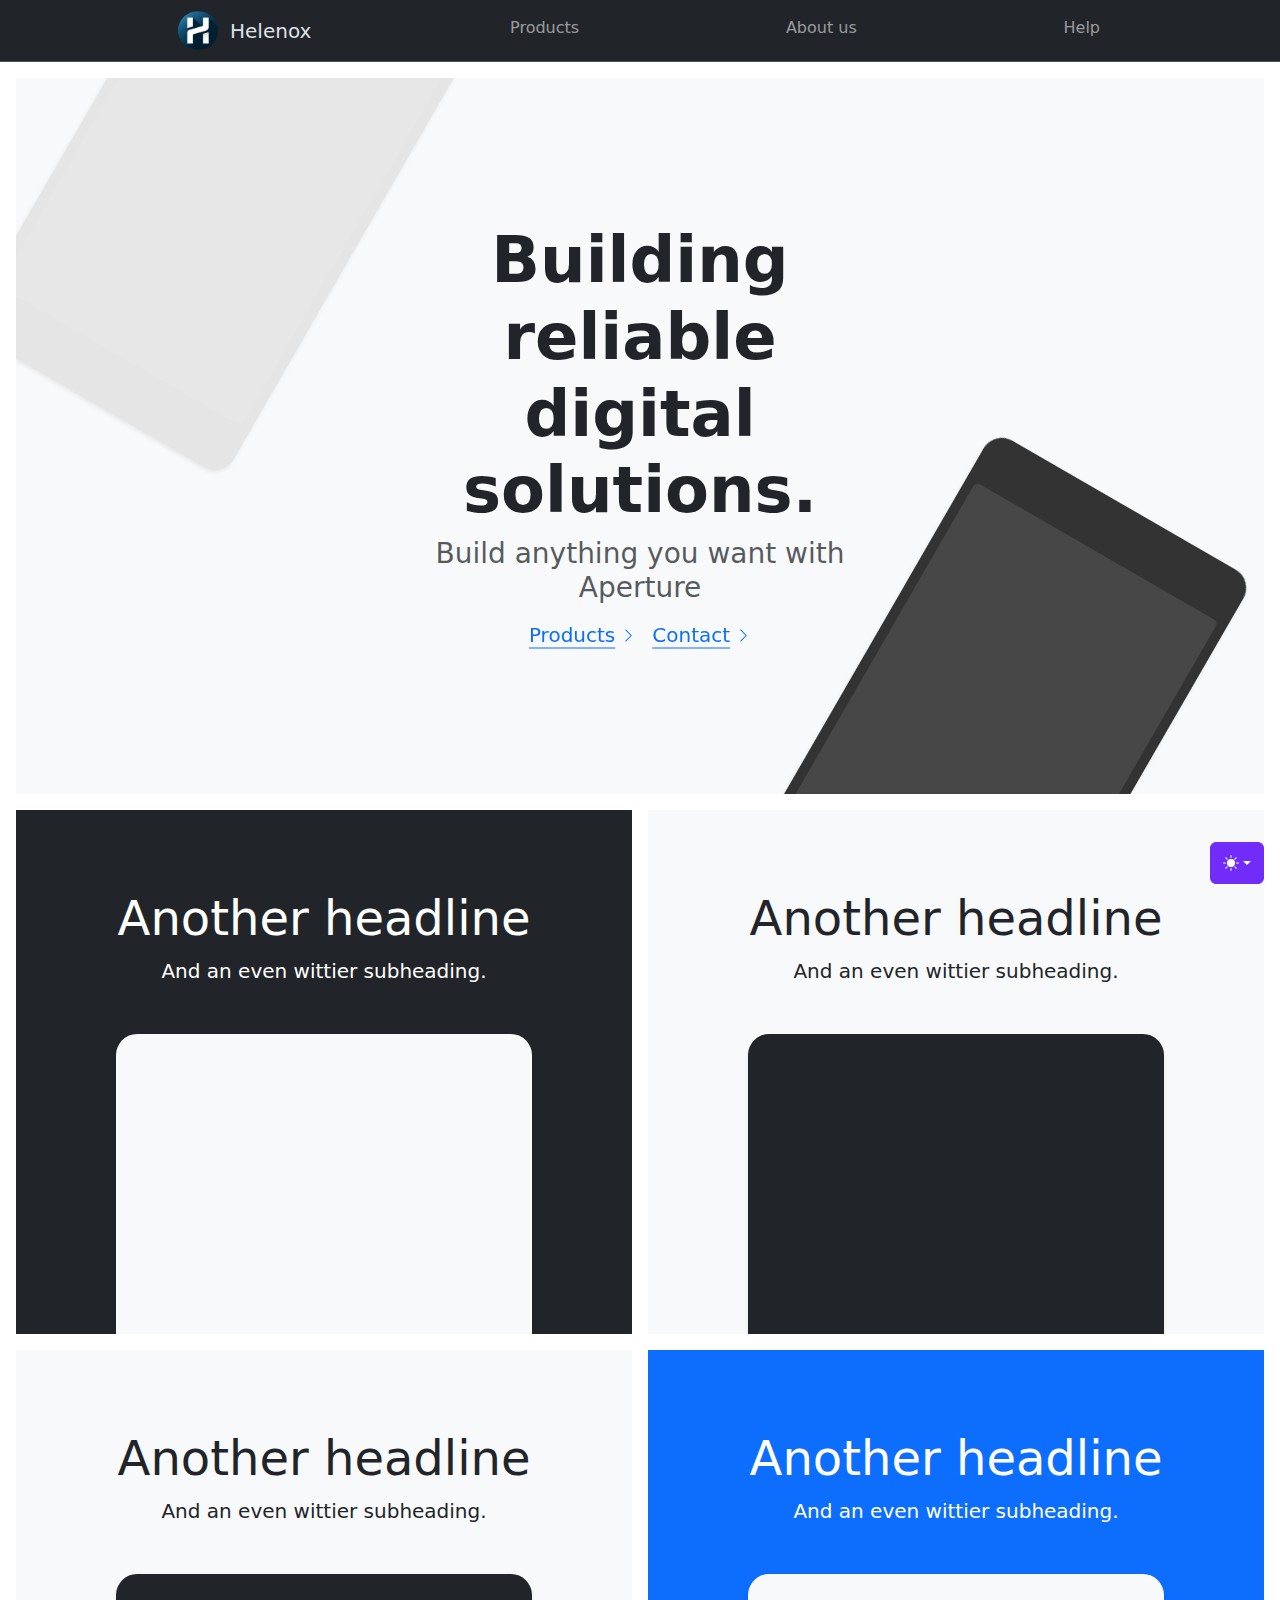
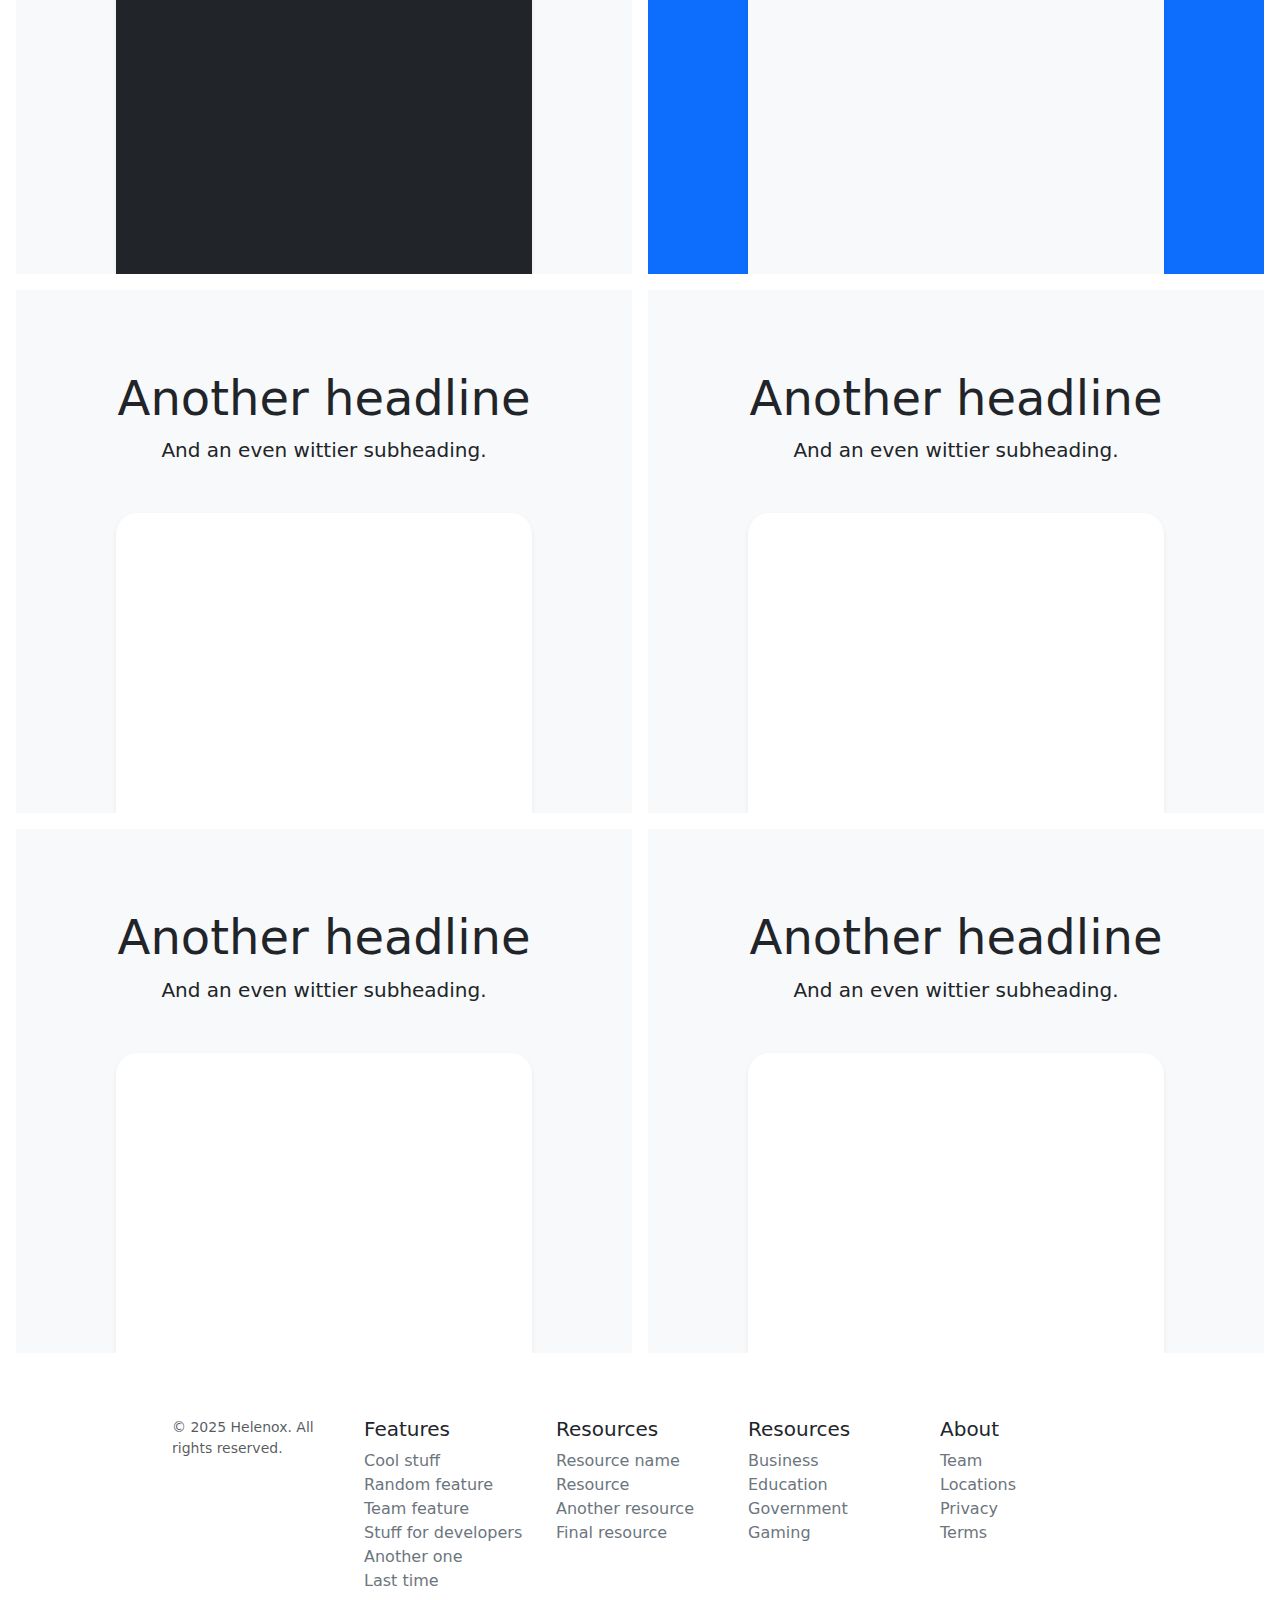
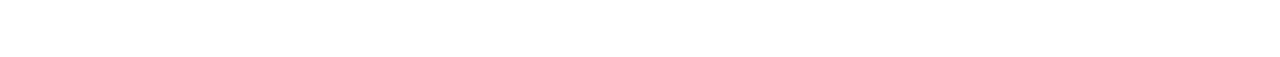
<file: aboutus.html>
<!doctype html>
<html lang="en" data-bs-theme="auto">
  <head>
    <meta charset="utf-8" />
    <meta name="viewport" content="width=device-width, initial-scale=1" />
    <meta name="description" content="" />
    <meta name="generator" content="Astro v5.13.2" />
        <link rel="icon" type="image/x-icon" href="images/logo.ico">
    <title>Helenox</title>
    <link
      rel="canonical"
      href="https://getbootstrap.com/docs/5.3/examples/product/"
    />
    <script src="assets/js/color-modes.js"></script>
    <link href="assets/dist/css/bootstrap.min.css" rel="stylesheet" />
    <meta name="theme-color" content="#712cf9" />
    <link href="product.css" rel="stylesheet" />
    <style>
      .bd-placeholder-img {
        font-size: 1.125rem;
        text-anchor: middle;
        -webkit-user-select: none;
        -moz-user-select: none;
        user-select: none;
      }
      @media (min-width: 768px) {
        .bd-placeholder-img-lg {
          font-size: 3.5rem;
        }
      }
      .b-example-divider {
        width: 100%;
        height: 3rem;
        background-color: #0000001a;
        border: solid rgba(0, 0, 0, 0.15);
        border-width: 1px 0;
        box-shadow:
          inset 0 0.5em 1.5em #0000001a,
          inset 0 0.125em 0.5em #00000026;
      }
      .b-example-vr {
        flex-shrink: 0;
        width: 1.5rem;
        height: 100vh;
      }
      .bi {
        vertical-align: -0.125em;
        fill: currentColor;
      }
      .nav-scroller {
        position: relative;
        z-index: 2;
        height: 2.75rem;
        overflow-y: hidden;
      }
      .nav-scroller .nav {
        display: flex;
        flex-wrap: nowrap;
        padding-bottom: 1rem;
        margin-top: -1px;
        overflow-x: auto;
        text-align: center;
        white-space: nowrap;
        -webkit-overflow-scrolling: touch;
      }
      .btn-bd-primary {
        --bd-violet-bg: #712cf9;
        --bd-violet-rgb: 112.520718, 44.062154, 249.437846;
        --bs-btn-font-weight: 600;
        --bs-btn-color: var(--bs-white);
        --bs-btn-bg: var(--bd-violet-bg);
        --bs-btn-border-color: var(--bd-violet-bg);
        --bs-btn-hover-color: var(--bs-white);
        --bs-btn-hover-bg: #6528e0;
        --bs-btn-hover-border-color: #6528e0;
        --bs-btn-focus-shadow-rgb: var(--bd-violet-rgb);
        --bs-btn-active-color: var(--bs-btn-hover-color);
        --bs-btn-active-bg: #5a23c8;
        --bs-btn-active-border-color: #5a23c8;
      }
      .bd-mode-toggle {
        z-index: 1500;
      }
      .bd-mode-toggle .bi {
        width: 1em;
        height: 1em;
      }
      .bd-mode-toggle .dropdown-menu .active .bi {
        display: block !important;
      }
    </style>
  </head>
  <body>
    <svg xmlns="http://www.w3.org/2000/svg" class="d-none">
      <symbol id="check2" viewBox="0 0 16 16">
        <path
          d="M13.854 3.646a.5.5 0 0 1 0 .708l-7 7a.5.5 0 0 1-.708 0l-3.5-3.5a.5.5 0 1 1 .708-.708L6.5 10.293l6.646-6.647a.5.5 0 0 1 .708 0z"
        ></path>
      </symbol>
      <symbol id="circle-half" viewBox="0 0 16 16">
        <path
          d="M8 15A7 7 0 1 0 8 1v14zm0 1A8 8 0 1 1 8 0a8 8 0 0 1 0 16z"
        ></path>
      </symbol>
      <symbol id="moon-stars-fill" viewBox="0 0 16 16">
        <path
          d="M6 .278a.768.768 0 0 1 .08.858 7.208 7.208 0 0 0-.878 3.46c0 4.021 3.278 7.277 7.318 7.277.527 0 1.04-.055 1.533-.16a.787.787 0 0 1 .81.316.733.733 0 0 1-.031.893A8.349 8.349 0 0 1 8.344 16C3.734 16 0 12.286 0 7.71 0 4.266 2.114 1.312 5.124.06A.752.752 0 0 1 6 .278z"
        ></path>
        <path
          d="M10.794 3.148a.217.217 0 0 1 .412 0l.387 1.162c.173.518.579.924 1.097 1.097l1.162.387a.217.217 0 0 1 0 .412l-1.162.387a1.734 1.734 0 0 0-1.097 1.097l-.387 1.162a.217.217 0 0 1-.412 0l-.387-1.162A1.734 1.734 0 0 0 9.31 6.593l-1.162-.387a.217.217 0 0 1 0-.412l1.162-.387a1.734 1.734 0 0 0 1.097-1.097l.387-1.162zM13.863.099a.145.145 0 0 1 .274 0l.258.774c.115.346.386.617.732.732l.774.258a.145.145 0 0 1 0 .274l-.774.258a1.156 1.156 0 0 0-.732.732l-.258.774a.145.145 0 0 1-.274 0l-.258-.774a1.156 1.156 0 0 0-.732-.732l-.774-.258a.145.145 0 0 1 0-.274l.774-.258c.346-.115.617-.386.732-.732L13.863.1z"
        ></path>
      </symbol>
      <symbol id="sun-fill" viewBox="0 0 16 16">
        <path
          d="M8 12a4 4 0 1 0 0-8 4 4 0 0 0 0 8zM8 0a.5.5 0 0 1 .5.5v2a.5.5 0 0 1-1 0v-2A.5.5 0 0 1 8 0zm0 13a.5.5 0 0 1 .5.5v2a.5.5 0 0 1-1 0v-2A.5.5 0 0 1 8 13zm8-5a.5.5 0 0 1-.5.5h-2a.5.5 0 0 1 0-1h2a.5.5 0 0 1 .5.5zM3 8a.5.5 0 0 1-.5.5h-2a.5.5 0 0 1 0-1h2A.5.5 0 0 1 3 8zm10.657-5.657a.5.5 0 0 1 0 .707l-1.414 1.415a.5.5 0 1 1-.707-.708l1.414-1.414a.5.5 0 0 1 .707 0zm-9.193 9.193a.5.5 0 0 1 0 .707L3.05 13.657a.5.5 0 0 1-.707-.707l1.414-1.414a.5.5 0 0 1 .707 0zm9.193 2.121a.5.5 0 0 1-.707 0l-1.414-1.414a.5.5 0 0 1 .707-.707l1.414 1.414a.5.5 0 0 1 0 .707zM4.464 4.465a.5.5 0 0 1-.707 0L2.343 3.05a.5.5 0 1 1 .707-.707l1.414 1.414a.5.5 0 0 1 0 .708z"
        ></path>
      </symbol>
    </svg>
    <div
      class="dropdown position-fixed bottom-0 end-0 mb-3 me-3 bd-mode-toggle"
    >
      <button
        class="btn btn-bd-primary py-2 dropdown-toggle d-flex align-items-center"
        id="bd-theme"
        type="button"
        aria-expanded="false"
        data-bs-toggle="dropdown"
        aria-label="Toggle theme (auto)"
      >
        <svg class="bi my-1 theme-icon-active" aria-hidden="true">
          <use href="#circle-half"></use>
        </svg>
        <span class="visually-hidden" id="bd-theme-text">Toggle theme</span>
      </button>
      <ul
        class="dropdown-menu dropdown-menu-end shadow"
        aria-labelledby="bd-theme-text"
      >
        <li>
          <button
            type="button"
            class="dropdown-item d-flex align-items-center"
            data-bs-theme-value="light"
            aria-pressed="false"
          >
            <svg class="bi me-2 opacity-50" aria-hidden="true">
              <use href="#sun-fill"></use>
            </svg>
            Light
            <svg class="bi ms-auto d-none" aria-hidden="true">
              <use href="#check2"></use>
            </svg>
          </button>
        </li>
        <li>
          <button
            type="button"
            class="dropdown-item d-flex align-items-center"
            data-bs-theme-value="dark"
            aria-pressed="false"
          >
            <svg class="bi me-2 opacity-50" aria-hidden="true">
              <use href="#moon-stars-fill"></use>
            </svg>
            Dark
            <svg class="bi ms-auto d-none" aria-hidden="true">
              <use href="#check2"></use>
            </svg>
          </button>
        </li>
        <li>
          <button
            type="button"
            class="dropdown-item d-flex align-items-center active"
            data-bs-theme-value="auto"
            aria-pressed="true"
          >
            <svg class="bi me-2 opacity-50" aria-hidden="true">
              <use href="#circle-half"></use>
            </svg>
            Auto
            <svg class="bi ms-auto d-none" aria-hidden="true">
              <use href="#check2"></use>
            </svg>
          </button>
        </li>
      </ul>
    </div>
    <svg xmlns="http://www.w3.org/2000/svg" class="d-none">
      <symbol
        id="aperture"
        fill="none"
        stroke="currentColor"
        stroke-linecap="round"
        stroke-linejoin="round"
        stroke-width="2"
        viewBox="0 0 24 24"
      >
        <circle cx="12" cy="12" r="10"></circle>
        <path
          d="M14.31 8l5.74 9.94M9.69 8h11.48M7.38 12l5.74-9.94M9.69 16L3.95 6.06M14.31 16H2.83m13.79-4l-5.74 9.94"
        ></path>
      </symbol>
      <symbol id="cart" viewBox="0 0 16 16">
        <path
          d="M0 1.5A.5.5 0 0 1 .5 1H2a.5.5 0 0 1 .485.379L2.89 3H14.5a.5.5 0 0 1 .49.598l-1 5a.5.5 0 0 1-.465.401l-9.397.472L4.415 11H13a.5.5 0 0 1 0 1H4a.5.5 0 0 1-.491-.408L2.01 3.607 1.61 2H.5a.5.5 0 0 1-.5-.5zM3.102 4l.84 4.479 9.144-.459L13.89 4H3.102zM5 12a2 2 0 1 0 0 4 2 2 0 0 0 0-4zm7 0a2 2 0 1 0 0 4 2 2 0 0 0 0-4zm-7 1a1 1 0 1 1 0 2 1 1 0 0 1 0-2zm7 0a1 1 0 1 1 0 2 1 1 0 0 1 0-2z"
        ></path>
      </symbol>
      <symbol id="chevron-right" viewBox="0 0 16 16">
        <path
          fill-rule="evenodd"
          d="M4.646 1.646a.5.5 0 0 1 .708 0l6 6a.5.5 0 0 1 0 .708l-6 6a.5.5 0 0 1-.708-.708L10.293 8 4.646 2.354a.5.5 0 0 1 0-.708z"
        ></path>
      </symbol>
    </svg>
    <nav
      class="navbar navbar-expand-md bg-dark sticky-top border-bottom"
      data-bs-theme="dark"
    >
      <div class="container">
        <button
          class="navbar-toggler"
          type="button"
          data-bs-toggle="offcanvas"
          data-bs-target="#offcanvas"
          aria-controls="offcanvas"
          aria-label="Toggle navigation"
        >
          <span class="navbar-toggler-icon"></span>
        </button>
        <div
          class="offcanvas offcanvas-end"
          tabindex="-1"
          id="offcanvas"
          aria-labelledby="offcanvasLabel"
        >
          
          <div class="offcanvas-body">
          <ul class="navbar-nav flex-grow-1 justify-content-between">
            <li class="nav-item">
              <div class="d-flex align-items-center gap-2">
                <img src="images/logo_nobg.png" alt="Logo" width="50" height="45">
                <h5 class="mb-0">Helenox</h5>
      
              </div>
            </li>
              </li>
              <li class="nav-item"><a class="nav-link" href="#">Products</a></li>
              <li class="nav-item">
                <a class="nav-link" href="#">About us</a>
              </li>
              <li class="nav-item">
                <a class="nav-link" href="#">Help</a>
              </li>
            </ul>
          </div>
        </div>
      </div>
    </nav>
    <main>
      <div
        class="position-relative overflow-hidden p-3 p-md-5 m-md-3 text-center bg-body-tertiary"
      >
        <div class="col-md-6 p-lg-5 mx-auto my-5">
          <h1 class="display-3 fw-bold">Building reliable digital solutions.</h1>
          <h3 class="fw-normal text-muted mb-3">
            Build anything you want with Aperture
          </h3>
          <div class="d-flex gap-3 justify-content-center lead fw-normal">
            <a class="icon-link" href="#">
              Products
              <svg class="bi" aria-hidden="true">
                <use xlink:href="#chevron-right"></use>
              </svg>
            </a>
            <a class="icon-link" href="#">
              Contact
              <svg class="bi" aria-hidden="true">
                <use xlink:href="#chevron-right"></use>
              </svg>
            </a>
          </div>
        </div>
        <div class="product-device shadow-sm d-none d-md-block"></div>
        <div
          class="product-device product-device-2 shadow-sm d-none d-md-block"
        ></div>
      </div>
      <div class="d-md-flex flex-md-equal w-100 my-md-3 ps-md-3">
        <div
          class="text-bg-dark me-md-3 pt-3 px-3 pt-md-5 px-md-5 text-center overflow-hidden"
        >
          <div class="my-3 py-3">
            <h2 class="display-5">Another headline</h2>
            <p class="lead">And an even wittier subheading.</p>
          </div>
          <div
            class="bg-body-tertiary shadow-sm mx-auto"
            style="width: 80%; height: 300px; border-radius: 21px 21px 0 0"
          ></div>
        </div>
        <div
          class="bg-body-tertiary me-md-3 pt-3 px-3 pt-md-5 px-md-5 text-center overflow-hidden"
        >
          <div class="my-3 p-3">
            <h2 class="display-5">Another headline</h2>
            <p class="lead">And an even wittier subheading.</p>
          </div>
          <div
            class="bg-dark shadow-sm mx-auto"
            style="width: 80%; height: 300px; border-radius: 21px 21px 0 0"
          ></div>
        </div>
      </div>
      <div class="d-md-flex flex-md-equal w-100 my-md-3 ps-md-3">
        <div
          class="bg-body-tertiary me-md-3 pt-3 px-3 pt-md-5 px-md-5 text-center overflow-hidden"
        >
          <div class="my-3 p-3">
            <h2 class="display-5">Another headline</h2>
            <p class="lead">And an even wittier subheading.</p>
          </div>
          <div
            class="bg-dark shadow-sm mx-auto"
            style="width: 80%; height: 300px; border-radius: 21px 21px 0 0"
          ></div>
        </div>
        <div
          class="text-bg-primary me-md-3 pt-3 px-3 pt-md-5 px-md-5 text-center overflow-hidden"
        >
          <div class="my-3 py-3">
            <h2 class="display-5">Another headline</h2>
            <p class="lead">And an even wittier subheading.</p>
          </div>
          <div
            class="bg-body-tertiary shadow-sm mx-auto"
            style="width: 80%; height: 300px; border-radius: 21px 21px 0 0"
          ></div>
        </div>
      </div>
      <div class="d-md-flex flex-md-equal w-100 my-md-3 ps-md-3">
        <div
          class="bg-body-tertiary me-md-3 pt-3 px-3 pt-md-5 px-md-5 text-center overflow-hidden"
        >
          <div class="my-3 p-3">
            <h2 class="display-5">Another headline</h2>
            <p class="lead">And an even wittier subheading.</p>
          </div>
          <div
            class="bg-body shadow-sm mx-auto"
            style="width: 80%; height: 300px; border-radius: 21px 21px 0 0"
          ></div>
        </div>
        <div
          class="bg-body-tertiary me-md-3 pt-3 px-3 pt-md-5 px-md-5 text-center overflow-hidden"
        >
          <div class="my-3 py-3">
            <h2 class="display-5">Another headline</h2>
            <p class="lead">And an even wittier subheading.</p>
          </div>
          <div
            class="bg-body shadow-sm mx-auto"
            style="width: 80%; height: 300px; border-radius: 21px 21px 0 0"
          ></div>
        </div>
      </div>
      <div class="d-md-flex flex-md-equal w-100 my-md-3 ps-md-3">
        <div
          class="bg-body-tertiary me-md-3 pt-3 px-3 pt-md-5 px-md-5 text-center overflow-hidden"
        >
          <div class="my-3 p-3">
            <h2 class="display-5">Another headline</h2>
            <p class="lead">And an even wittier subheading.</p>
          </div>
          <div
            class="bg-body shadow-sm mx-auto"
            style="width: 80%; height: 300px; border-radius: 21px 21px 0 0"
          ></div>
        </div>
        <div
          class="bg-body-tertiary me-md-3 pt-3 px-3 pt-md-5 px-md-5 text-center overflow-hidden"
        >
          <div class="my-3 py-3">
            <h2 class="display-5">Another headline</h2>
            <p class="lead">And an even wittier subheading.</p>
          </div>
          <div
            class="bg-body shadow-sm mx-auto"
            style="width: 80%; height: 300px; border-radius: 21px 21px 0 0"
          ></div>
        </div>
      </div>
    </main>
    <footer class="container py-5">
      <div class="row">
        <div class="col-12 col-md">
          <small class="d-block mb-3 text-body-secondary"
            >&copy; 2025 Helenox. All rights reserved.</small
          >
        </div>
        <div class="col-6 col-md">
          <h5>Features</h5>
          <ul class="list-unstyled text-small">
            <li>
              <a class="link-secondary text-decoration-none" href="#"
                >Cool stuff</a
              >
            </li>
            <li>
              <a class="link-secondary text-decoration-none" href="#"
                >Random feature</a
              >
            </li>
            <li>
              <a class="link-secondary text-decoration-none" href="#"
                >Team feature</a
              >
            </li>
            <li>
              <a class="link-secondary text-decoration-none" href="#"
                >Stuff for developers</a
              >
            </li>
            <li>
              <a class="link-secondary text-decoration-none" href="#"
                >Another one</a
              >
            </li>
            <li>
              <a class="link-secondary text-decoration-none" href="#"
                >Last time</a
              >
            </li>
          </ul>
        </div>
        <div class="col-6 col-md">
          <h5>Resources</h5>
          <ul class="list-unstyled text-small">
            <li>
              <a class="link-secondary text-decoration-none" href="#"
                >Resource name</a
              >
            </li>
            <li>
              <a class="link-secondary text-decoration-none" href="#"
                >Resource</a
              >
            </li>
            <li>
              <a class="link-secondary text-decoration-none" href="#"
                >Another resource</a
              >
            </li>
            <li>
              <a class="link-secondary text-decoration-none" href="#"
                >Final resource</a
              >
            </li>
          </ul>
        </div>
        <div class="col-6 col-md">
          <h5>Resources</h5>
          <ul class="list-unstyled text-small">
            <li>
              <a class="link-secondary text-decoration-none" href="#"
                >Business</a
              >
            </li>
            <li>
              <a class="link-secondary text-decoration-none" href="#"
                >Education</a
              >
            </li>
            <li>
              <a class="link-secondary text-decoration-none" href="#"
                >Government</a
              >
            </li>
            <li>
              <a class="link-secondary text-decoration-none" href="#">Gaming</a>
            </li>
          </ul>
        </div>
        <div class="col-6 col-md">
          <h5>About</h5>
          <ul class="list-unstyled text-small">
            <li>
              <a class="link-secondary text-decoration-none" href="#">Team</a>
            </li>
            <li>
              <a class="link-secondary text-decoration-none" href="#"
                >Locations</a
              >
            </li>
            <li>
              <a class="link-secondary text-decoration-none" href="#"
                >Privacy</a
              >
            </li>
            <li>
              <a class="link-secondary text-decoration-none" href="#">Terms</a>
            </li>
          </ul>
        </div>
      </div>
    </footer>
    <script
      src="assets/dist/js/bootstrap.bundle.min.js"
      class="astro-vvvwv3sm"
    ></script>
  </body>
</html>
</file>
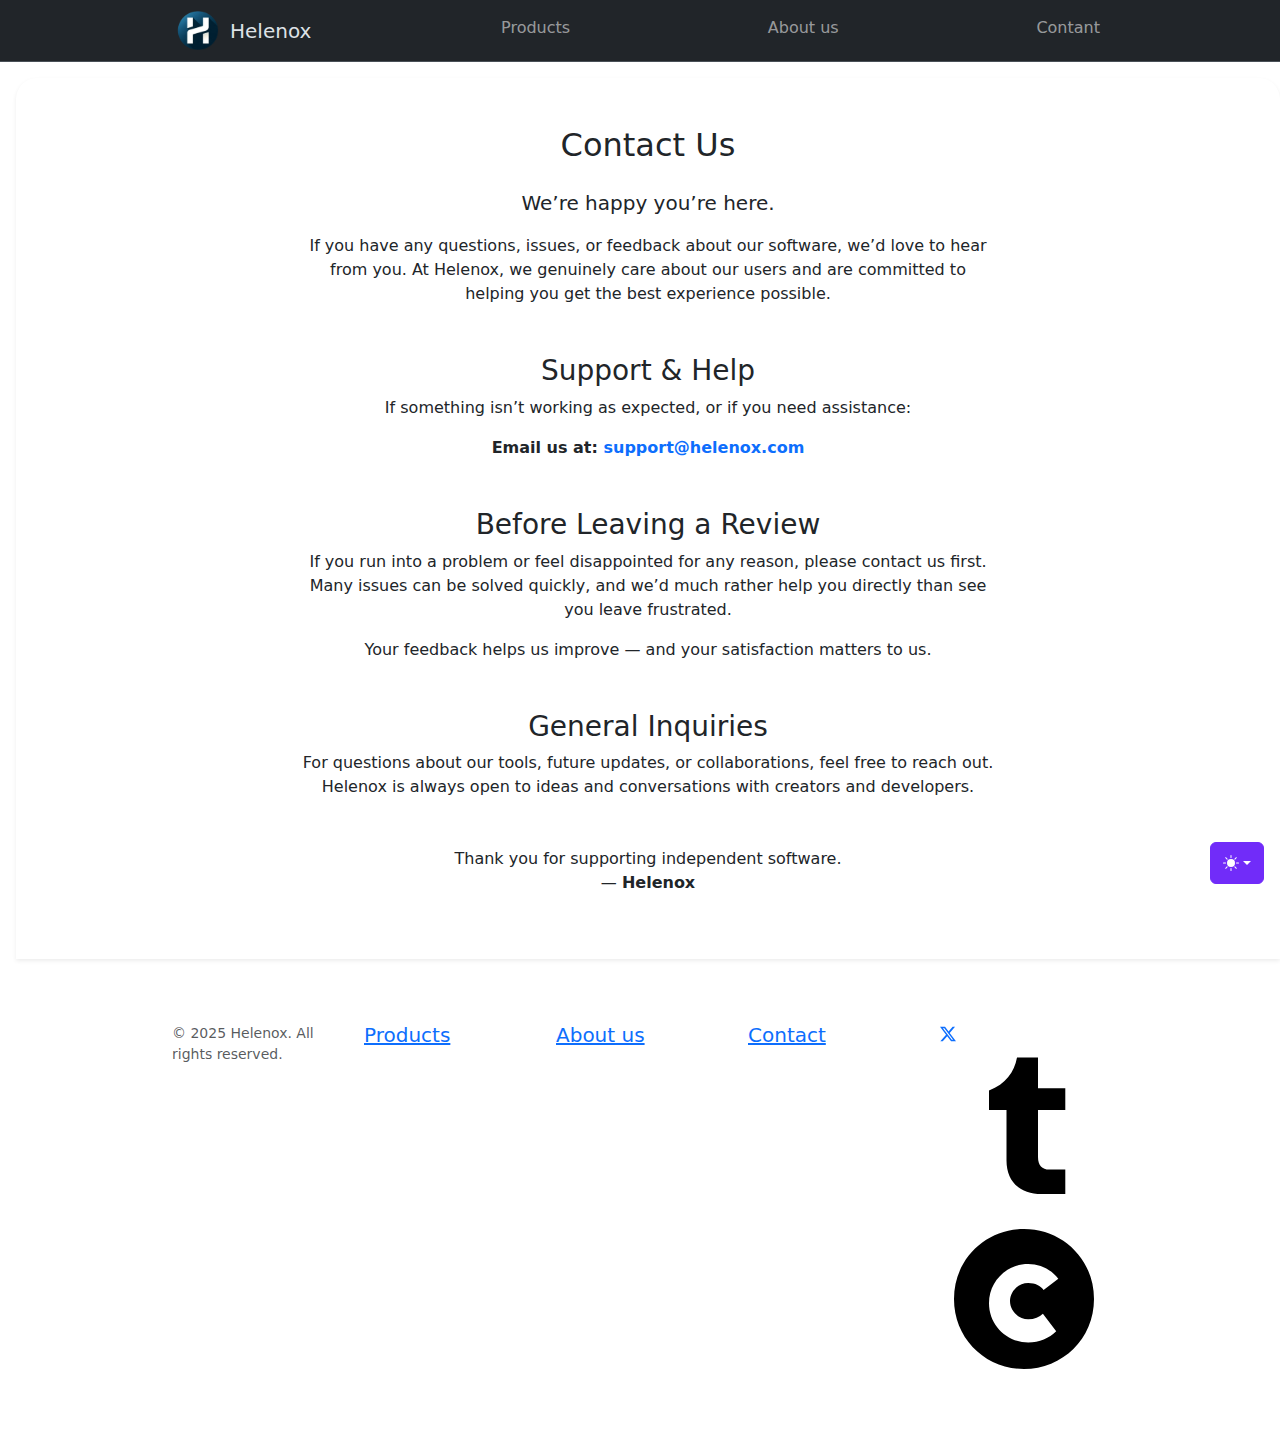
<file: contact.html>
<!doctype html>
<html lang="en" data-bs-theme="auto">
  <head>
    <meta charset="utf-8" />
    <meta name="viewport" content="width=device-width, initial-scale=1" />
    <meta name="description" content="" />
    <meta name="generator" content="Astro v5.13.2" />
        <link rel="icon" type="image/x-icon" href="images/logo.ico">
    <title>Helenox</title>
    <link
      rel="canonical"
      href="https://getbootstrap.com/docs/5.3/examples/product/"
    />
    <script src="assets/js/color-modes.js"></script>
    <link href="assets/dist/css/bootstrap.min.css" rel="stylesheet" />
    <meta name="theme-color" content="#712cf9" />
    <link href="product.css" rel="stylesheet" />
    <style>
      .bd-placeholder-img {
        font-size: 1.125rem;
        text-anchor: middle;
        -webkit-user-select: none;
        -moz-user-select: none;
        user-select: none;
      }
      @media (min-width: 768px) {
        .bd-placeholder-img-lg {
          font-size: 3.5rem;
        }
      }
      .b-example-divider {
        width: 100%;
        height: 3rem;
        background-color: #0000001a;
        border: solid rgba(0, 0, 0, 0.15);
        border-width: 1px 0;
        box-shadow:
          inset 0 0.5em 1.5em #0000001a,
          inset 0 0.125em 0.5em #00000026;
      }
      .b-example-vr {
        flex-shrink: 0;
        width: 1.5rem;
        height: 100vh;
      }
      .bi {
        vertical-align: -0.125em;
        fill: currentColor;
      }
      .nav-scroller {
        position: relative;
        z-index: 2;
        height: 2.75rem;
        overflow-y: hidden;
      }
      .nav-scroller .nav {
        display: flex;
        flex-wrap: nowrap;
        padding-bottom: 1rem;
        margin-top: -1px;
        overflow-x: auto;
        text-align: center;
        white-space: nowrap;
        -webkit-overflow-scrolling: touch;
      }
      .btn-bd-primary {
        --bd-violet-bg: #712cf9;
        --bd-violet-rgb: 112.520718, 44.062154, 249.437846;
        --bs-btn-font-weight: 600;
        --bs-btn-color: var(--bs-white);
        --bs-btn-bg: var(--bd-violet-bg);
        --bs-btn-border-color: var(--bd-violet-bg);
        --bs-btn-hover-color: var(--bs-white);
        --bs-btn-hover-bg: #6528e0;
        --bs-btn-hover-border-color: #6528e0;
        --bs-btn-focus-shadow-rgb: var(--bd-violet-rgb);
        --bs-btn-active-color: var(--bs-btn-hover-color);
        --bs-btn-active-bg: #5a23c8;
        --bs-btn-active-border-color: #5a23c8;
      }
      .bd-mode-toggle {
        z-index: 1500;
      }
      .bd-mode-toggle .bi {
        width: 1em;
        height: 1em;
      }
      .bd-mode-toggle .dropdown-menu .active .bi {
        display: block !important;
      }
    </style>
  </head>
  <body>
    <svg xmlns="http://www.w3.org/2000/svg" class="d-none">
      <symbol id="check2" viewBox="0 0 16 16">
        <path
          d="M13.854 3.646a.5.5 0 0 1 0 .708l-7 7a.5.5 0 0 1-.708 0l-3.5-3.5a.5.5 0 1 1 .708-.708L6.5 10.293l6.646-6.647a.5.5 0 0 1 .708 0z"
        ></path>
      </symbol>
      <symbol id="circle-half" viewBox="0 0 16 16">
        <path
          d="M8 15A7 7 0 1 0 8 1v14zm0 1A8 8 0 1 1 8 0a8 8 0 0 1 0 16z"
        ></path>
      </symbol>
      <symbol id="moon-stars-fill" viewBox="0 0 16 16">
        <path
          d="M6 .278a.768.768 0 0 1 .08.858 7.208 7.208 0 0 0-.878 3.46c0 4.021 3.278 7.277 7.318 7.277.527 0 1.04-.055 1.533-.16a.787.787 0 0 1 .81.316.733.733 0 0 1-.031.893A8.349 8.349 0 0 1 8.344 16C3.734 16 0 12.286 0 7.71 0 4.266 2.114 1.312 5.124.06A.752.752 0 0 1 6 .278z"
        ></path>
        <path
          d="M10.794 3.148a.217.217 0 0 1 .412 0l.387 1.162c.173.518.579.924 1.097 1.097l1.162.387a.217.217 0 0 1 0 .412l-1.162.387a1.734 1.734 0 0 0-1.097 1.097l-.387 1.162a.217.217 0 0 1-.412 0l-.387-1.162A1.734 1.734 0 0 0 9.31 6.593l-1.162-.387a.217.217 0 0 1 0-.412l1.162-.387a1.734 1.734 0 0 0 1.097-1.097l.387-1.162zM13.863.099a.145.145 0 0 1 .274 0l.258.774c.115.346.386.617.732.732l.774.258a.145.145 0 0 1 0 .274l-.774.258a1.156 1.156 0 0 0-.732.732l-.258.774a.145.145 0 0 1-.274 0l-.258-.774a1.156 1.156 0 0 0-.732-.732l-.774-.258a.145.145 0 0 1 0-.274l.774-.258c.346-.115.617-.386.732-.732L13.863.1z"
        ></path>
      </symbol>
      <symbol id="sun-fill" viewBox="0 0 16 16">
        <path
          d="M8 12a4 4 0 1 0 0-8 4 4 0 0 0 0 8zM8 0a.5.5 0 0 1 .5.5v2a.5.5 0 0 1-1 0v-2A.5.5 0 0 1 8 0zm0 13a.5.5 0 0 1 .5.5v2a.5.5 0 0 1-1 0v-2A.5.5 0 0 1 8 13zm8-5a.5.5 0 0 1-.5.5h-2a.5.5 0 0 1 0-1h2a.5.5 0 0 1 .5.5zM3 8a.5.5 0 0 1-.5.5h-2a.5.5 0 0 1 0-1h2A.5.5 0 0 1 3 8zm10.657-5.657a.5.5 0 0 1 0 .707l-1.414 1.415a.5.5 0 1 1-.707-.708l1.414-1.414a.5.5 0 0 1 .707 0zm-9.193 9.193a.5.5 0 0 1 0 .707L3.05 13.657a.5.5 0 0 1-.707-.707l1.414-1.414a.5.5 0 0 1 .707 0zm9.193 2.121a.5.5 0 0 1-.707 0l-1.414-1.414a.5.5 0 0 1 .707-.707l1.414 1.414a.5.5 0 0 1 0 .707zM4.464 4.465a.5.5 0 0 1-.707 0L2.343 3.05a.5.5 0 1 1 .707-.707l1.414 1.414a.5.5 0 0 1 0 .708z"
        ></path>
      </symbol>
    </svg>
    <div
      class="dropdown position-fixed bottom-0 end-0 mb-3 me-3 bd-mode-toggle"
    >
      <button
        class="btn btn-bd-primary py-2 dropdown-toggle d-flex align-items-center"
        id="bd-theme"
        type="button"
        aria-expanded="false"
        data-bs-toggle="dropdown"
        aria-label="Toggle theme (auto)"
      >
        <svg class="bi my-1 theme-icon-active" aria-hidden="true">
          <use href="#circle-half"></use>
        </svg>
        <span class="visually-hidden" id="bd-theme-text">Toggle theme</span>
      </button>
      <ul
        class="dropdown-menu dropdown-menu-end shadow"
        aria-labelledby="bd-theme-text"
      >
        <li>
          <button
            type="button"
            class="dropdown-item d-flex align-items-center"
            data-bs-theme-value="light"
            aria-pressed="false"
          >
            <svg class="bi me-2 opacity-50" aria-hidden="true">
              <use href="#sun-fill"></use>
            </svg>
            Light
            <svg class="bi ms-auto d-none" aria-hidden="true">
              <use href="#check2"></use>
            </svg>
          </button>
        </li>
        <li>
          <button
            type="button"
            class="dropdown-item d-flex align-items-center"
            data-bs-theme-value="dark"
            aria-pressed="false"
          >
            <svg class="bi me-2 opacity-50" aria-hidden="true">
              <use href="#moon-stars-fill"></use>
            </svg>
            Dark
            <svg class="bi ms-auto d-none" aria-hidden="true">
              <use href="#check2"></use>
            </svg>
          </button>
        </li>
        <li>
          <button
            type="button"
            class="dropdown-item d-flex align-items-center active"
            data-bs-theme-value="auto"
            aria-pressed="true"
          >
            <svg class="bi me-2 opacity-50" aria-hidden="true">
              <use href="#circle-half"></use>
            </svg>
            Auto
            <svg class="bi ms-auto d-none" aria-hidden="true">
              <use href="#check2"></use>
            </svg>
          </button>
        </li>
      </ul>
    </div>
    <svg xmlns="http://www.w3.org/2000/svg" class="d-none">
      <symbol
        id="aperture"
        fill="none"
        stroke="currentColor"
        stroke-linecap="round"
        stroke-linejoin="round"
        stroke-width="2"
        viewBox="0 0 24 24"
      >
        <circle cx="12" cy="12" r="10"></circle>
        <path
          d="M14.31 8l5.74 9.94M9.69 8h11.48M7.38 12l5.74-9.94M9.69 16L3.95 6.06M14.31 16H2.83m13.79-4l-5.74 9.94"
        ></path>
      </symbol>
      <symbol id="cart" viewBox="0 0 16 16">
        <path
          d="M0 1.5A.5.5 0 0 1 .5 1H2a.5.5 0 0 1 .485.379L2.89 3H14.5a.5.5 0 0 1 .49.598l-1 5a.5.5 0 0 1-.465.401l-9.397.472L4.415 11H13a.5.5 0 0 1 0 1H4a.5.5 0 0 1-.491-.408L2.01 3.607 1.61 2H.5a.5.5 0 0 1-.5-.5zM3.102 4l.84 4.479 9.144-.459L13.89 4H3.102zM5 12a2 2 0 1 0 0 4 2 2 0 0 0 0-4zm7 0a2 2 0 1 0 0 4 2 2 0 0 0 0-4zm-7 1a1 1 0 1 1 0 2 1 1 0 0 1 0-2zm7 0a1 1 0 1 1 0 2 1 1 0 0 1 0-2z"
        ></path>
      </symbol>
      <symbol id="chevron-right" viewBox="0 0 16 16">
        <path
          fill-rule="evenodd"
          d="M4.646 1.646a.5.5 0 0 1 .708 0l6 6a.5.5 0 0 1 0 .708l-6 6a.5.5 0 0 1-.708-.708L10.293 8 4.646 2.354a.5.5 0 0 1 0-.708z"
        ></path>
      </symbol>
    </svg>
    <nav
      class="navbar navbar-expand-md bg-dark sticky-top border-bottom"
      data-bs-theme="dark"
    >
      <div class="container">
        <button
          class="navbar-toggler"
          type="button"
          data-bs-toggle="offcanvas"
          data-bs-target="#offcanvas"
          aria-controls="offcanvas"
          aria-label="Toggle navigation"
        >
          <span class="navbar-toggler-icon"></span>
        </button>
        <div
          class="offcanvas offcanvas-end"
          tabindex="-1"
          id="offcanvas"
          aria-labelledby="offcanvasLabel"
        >
          
          <div class="offcanvas-body">
          <ul class="navbar-nav flex-grow-1 justify-content-between">
            <li class="nav-item">
              <div class="d-flex align-items-center gap-2">
                 <a href="https://www.helenox.com"><img src="images/logo_nobg.png" alt="Logo" width="50" height="45">
                </a> <h5 class="mb-0">Helenox</h5>
      
              </div>
            </li>
              </li>
              <li class="nav-item"><a class="nav-link" href="products.html">Products</a></li>
              <li class="nav-item">
                <a class="nav-link" href="aboutus.html">About us</a>
              </li>
              <li class="nav-item">
                <a class="nav-link" href="contact.html">Contant</a>
              </li>
            </ul>
          </div>
        </div>
      </div>
    </nav>
    <main>
    <div class="d-md-flex flex-md-equal w-100 my-md-3 ps-md-3">
  <div class="bg-body shadow-sm mx-auto p-5 text-center" 
       style="width: 80%; border-radius: 21px 21px 0 0">

    <div class="contact-content mx-auto" style="max-width: 700px;">

      <h2 class="mb-4">Contact Us</h2>

      <p class="lead">We’re happy you’re here.</p>

      <p class="mb-4">
        If you have any questions, issues, or feedback about our software, we’d love to hear from you.
        At Helenox, we genuinely care about our users and are committed to helping you get the best experience possible.
      </p>

      <h3 class="mt-5">Support &amp; Help</h3>
      <p>
        If something isn’t working as expected, or if you need assistance:
      </p>

      <p class="fw-semibold">
        Email us at:
        <a href="mailto:support@helenox.com" class="text-decoration-none">
          support@helenox.com
        </a>
      </p>

      <h3 class="mt-5">Before Leaving a Review</h3>
      <p>
        If you run into a problem or feel disappointed for any reason, please contact us first.
        Many issues can be solved quickly, and we’d much rather help you directly than see you leave frustrated.
      </p>

      <p class="mb-4">
        Your feedback helps us improve — and your satisfaction matters to us.
      </p>

      <h3 class="mt-5">General Inquiries</h3>
      <p>
        For questions about our tools, future updates, or collaborations, feel free to reach out.
        Helenox is always open to ideas and conversations with creators and developers.
      </p>

      <p class="mt-5">
        Thank you for supporting independent software.<br>
        — <strong>Helenox</strong>
      </p>

    </div>
  </div>
</div>

    </main>
   <footer class="container py-5">
      <div class="row">
        <div class="col-12 col-md">
          <small class="d-block mb-3 text-body-secondary"
            >&copy; 2025 Helenox. All rights reserved.</small
          >
        </div>
        <div class="col-6 col-md">
           <a href="products.html"><h5>Products</h5></a> 
          
        </div>
        <div class="col-6 col-md">
         <a href="aboutus.html"><h5>About us</h5></a> 
        </div>
        <div class="col-6 col-md">
          <a href="contact.html"><h5>Contact</h5></a>
        </div>
        <div class="social-icons col-6 col-md">
        <a href="https://x.com/Helenox_Dev" target="_blank" aria-label="X">
          <svg xmlns="http://www.w3.org/2000/svg" width="16" height="16" fill="currentColor" class="bi bi-twitter-x" viewBox="0 0 16 16">
  <path d="M12.6.75h2.454l-5.36 6.142L16 15.25h-4.937l-3.867-5.07-4.425 5.07H.316l5.733-6.57L0 .75h5.063l3.495 4.633L12.601.75Zm-.86 13.028h1.36L4.323 2.145H2.865z"/>
</svg>
        </a>

        <a href="https://tumblr.com/helenox" target="_blank" aria-label="Tumblr">
          <svg viewBox="0 0 24 24">
            <path d="M14.5 21c-3.1 0-5-1.8-5-4.8V9H7V6.2c2.4-.9 3.6-2.6 4-4.7h3v4.4h3.9V9H14v6.7c0 1.2.6 1.8 1.6 1.8h2.3V21z"/>
          </svg>
        </a>

        <a href="https://helenoxdev.gumroad.com/?_gl=1*11sr6qz*_ga*NzY5NjgwNjIyLjE3NjUxMTkxNzc.*_ga_6LJN6D94N6*czE3NjYyMzMyNDMkbzE1JGcxJHQxNzY2MjM0MTk2JGoxOCRsMCRoMA.." target="_blank" aria-label="Gumroad">
          <svg viewBox="0 0 24 24">
            <path d="M12 2C6.5 2 2 6.3 2 12s4.5 10 10 10 10-4.3 10-10S17.5 2 12 2zm4.6 14.6c-1 1-2.4 1.6-4 1.6-3.1 0-5.6-2.5-5.6-5.6S9.5 7 12.6 7c1.7 0 3.3.8 4.3 2.1l-2.1 1.6c-.4-.6-1.2-1-2.2-1-1.4 0-2.6 1.2-2.6 2.6s1.2 2.6 2.6 2.6c.9 0 1.6-.3 2.1-.8z"/>
          </svg>
        </a>
        </div>
      </div>
    </footer>
    <script
      src="assets/dist/js/bootstrap.bundle.min.js"
      class="astro-vvvwv3sm"
    ></script>
  </body>
</html>
</file>
<file: product.css>
.container {
  max-width: 960px;
}

.icon-link > .bi {
  width: .75em;
  height: .75em;
}

/*
 * Custom translucent site header
 */

.site-header {
  background-color: rgba(0, 0, 0, .85);
  -webkit-backdrop-filter: saturate(180%) blur(20px);
  backdrop-filter: saturate(180%) blur(20px);
}
.site-header a {
  color: #8e8e8e;
  transition: color .15s ease-in-out;
}
.site-header a:hover {
  color: #fff;
  text-decoration: none;
}

/*
 * Dummy devices (replace them with your own or something else entirely!)
 */

.product-device {
  position: absolute;
  right: 10%;
  bottom: -30%;
  width: 300px;
  height: 540px;
  background-color: #333;
  border-radius: 21px;
  transform: rotate(30deg);
}

.product-device::before {
  position: absolute;
  top: 10%;
  right: 10px;
  bottom: 10%;
  left: 10px;
  content: "";
  background-color: rgba(255, 255, 255, .1);
  border-radius: 5px;
}

.product-device-2 {
  top: -25%;
  right: auto;
  bottom: 0;
  left: 5%;
  background-color: #e5e5e5;
}


/*
 * Extra utilities
 */

.flex-equal > * {
  flex: 1;
}
@media (min-width: 768px) {
  .flex-md-equal > * {
    flex: 1;
  }
}
</file>
